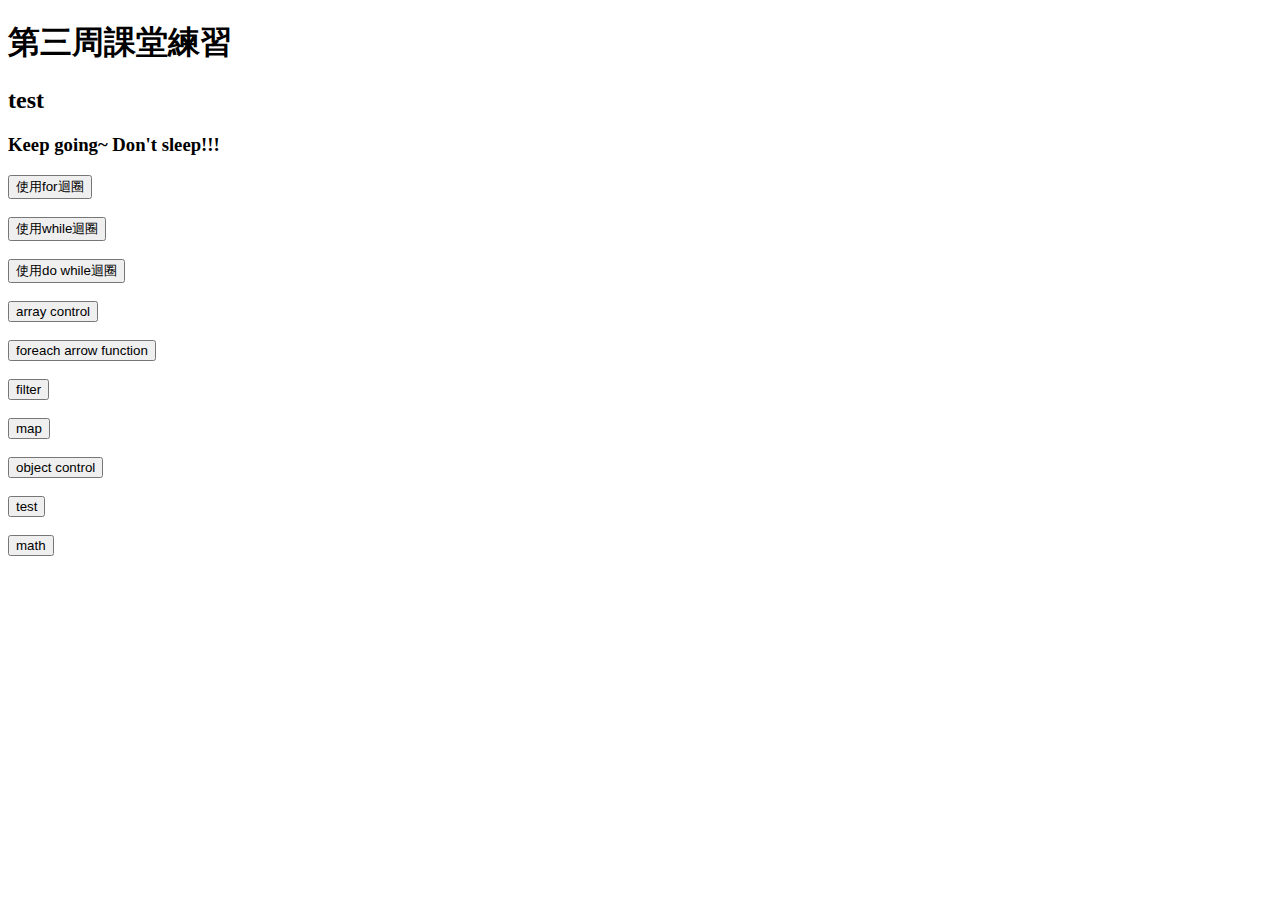
<file: week3/index.html>
<!DOCTYPE html>
<html lang="en">
<head>
    <meta charset="UTF-8">
    <meta name="viewport" content="width=device-width, initial-scale=1.0">
    <title>Week3 practice</title>
</head>
<body>
    <h1>第三周課堂練習</h1>
    <h2>test</h2>
    <h3>Keep going~ Don't sleep!!!</h3>
    <input type="button" onclick="calculate_for()" value="使用for迴圈" ><br><br>
    <input type="button" onclick="calculate_while()" value="使用while迴圈" ><br><br>
    <input type="button" onclick="calculate_dowhile()" value="使用do while迴圈" ><br><br>

    <input type="button" onclick="array()" value="array control" ><br><br>
    <input type="button" onclick="arrow()" value="foreach arrow function" ><br><br>
    <input type="button" onclick="filter()" value="filter" ><br><br>
    <input type="button" onclick="map()" value="map" ><br><br>

    <input type="button" onclick="object()" value="object control" ><br><br>
    <input type="button" onclick="test()" value="test" ><br><br>
    <input type="button" onclick="math()" value="math" ><br><br>
    <script src = "./one_for_99.js"></script>
</body>
</html>
</file>
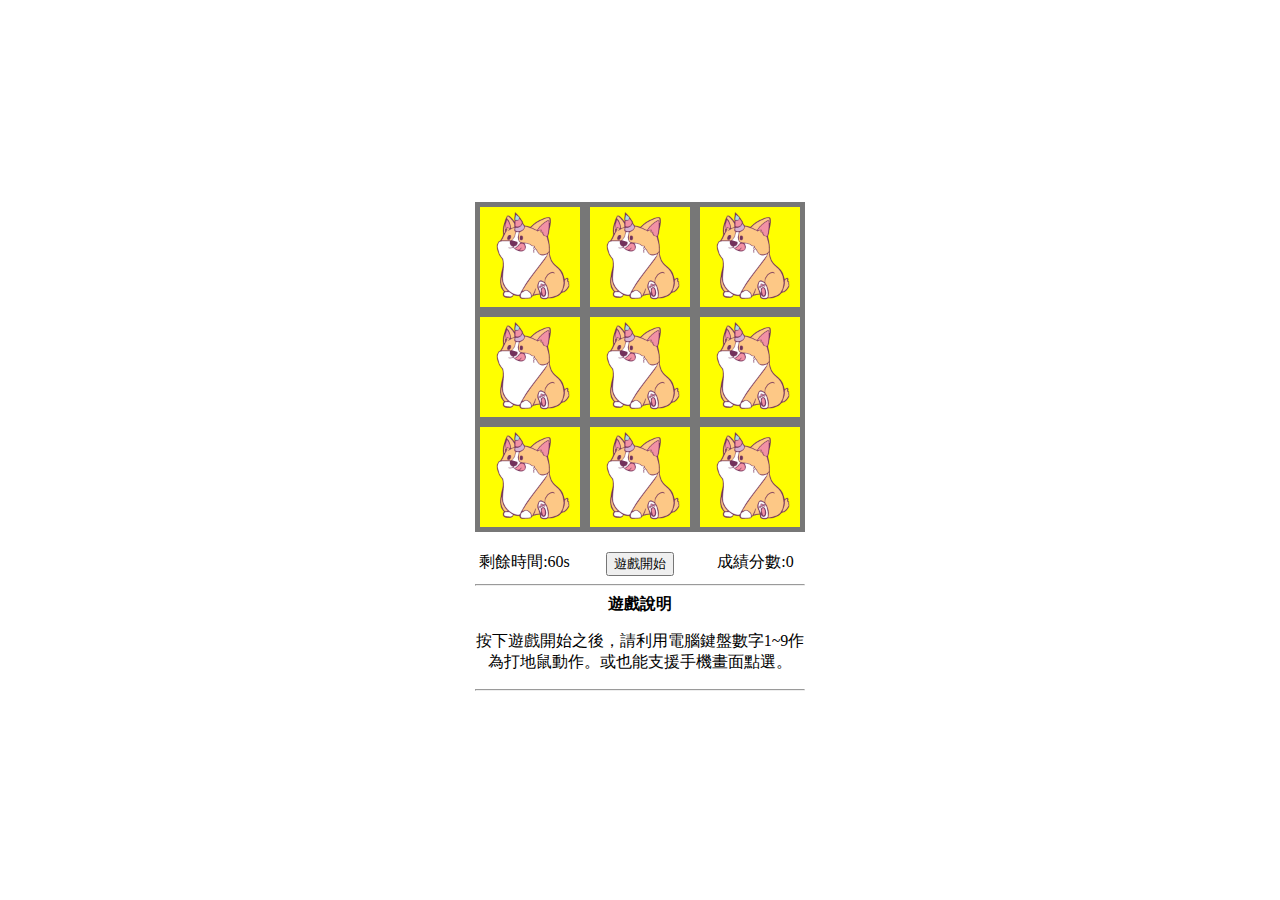
<file: whackMole/index.html>
<!DOCTYPE html>
<html lang="en">

<head>
  <meta charset="UTF-8">
  <meta name="viewport" content="width=device-width, initial-scale=1.0, maximum-scale=1.0, user-scalable=0" />
  <meta http-equiv="X-UA-Compatible" content="ie=edge">
  <link rel="stylesheet" href="style.css">
  <title>Whack a Mole</title>
</head>

<body>
  <div class="main">
    <div class="content">
      <img src="img/state.png" class="cell" title="state" onclick="getCombo(1)">
      <img src="img/state.png" class="cell" title="state" onclick="getCombo(2)">
      <img src="img/state.png" class="cell" title="state" onclick="getCombo(3)">
      <img src="img/state.png" class="cell" title="state" onclick="getCombo(4)">
      <img src="img/state.png" class="cell" title="state" onclick="getCombo(5)">
      <img src="img/state.png" class="cell" title="state" onclick="getCombo(6)">
      <img src="img/state.png" class="cell" title="state" onclick="getCombo(7)">
      <img src="img/state.png" class="cell" title="state" onclick="getCombo(8)">
      <img src="img/state.png" class="cell" title="state" onclick="getCombo(9)">
    </div>
    <div class="control">
      <div class="nav-bar">
        <span id="time">剩餘時間:60s</span>
        <input type="button" id="start_btn" value="遊戲開始">
        <span id="combo">成績分數:0</span>
      </div>
      <hr>
      <b>遊戲說明</b>
      <p>按下遊戲開始之後，請利用電腦鍵盤數字1~9作為打地鼠動作。或也能支援手機畫面點選。</p>
      <hr>
    </div>
  </div>
  <script src="script.js"></script>
</body>

</html>
</file>
<file: whackMole/style.css>
body {
  margin: 0;
  width: 100vw;
  height: 100vh;
  text-align: center;
  display: flex;
  justify-content: center;
  align-items: center;

  .main {
    width: 330px;

    .content {
      display: flex;
      flex-wrap: wrap;

      .cell {
        width: 100px;
        height: 100px;
        border: 5px solid #777;
        background-color: yellow;
        &.red{
          background-color: red;
        }
        &.green{
          background-color: green;
        }
        
      }
    }

    .control {
      margin-top: 20px;

      .nav-bar {
        display: flex;
        justify-content: space-between;

        #time,
        #combo {
          width: 30%;
        }
      }
    }
  }
}
</file>
